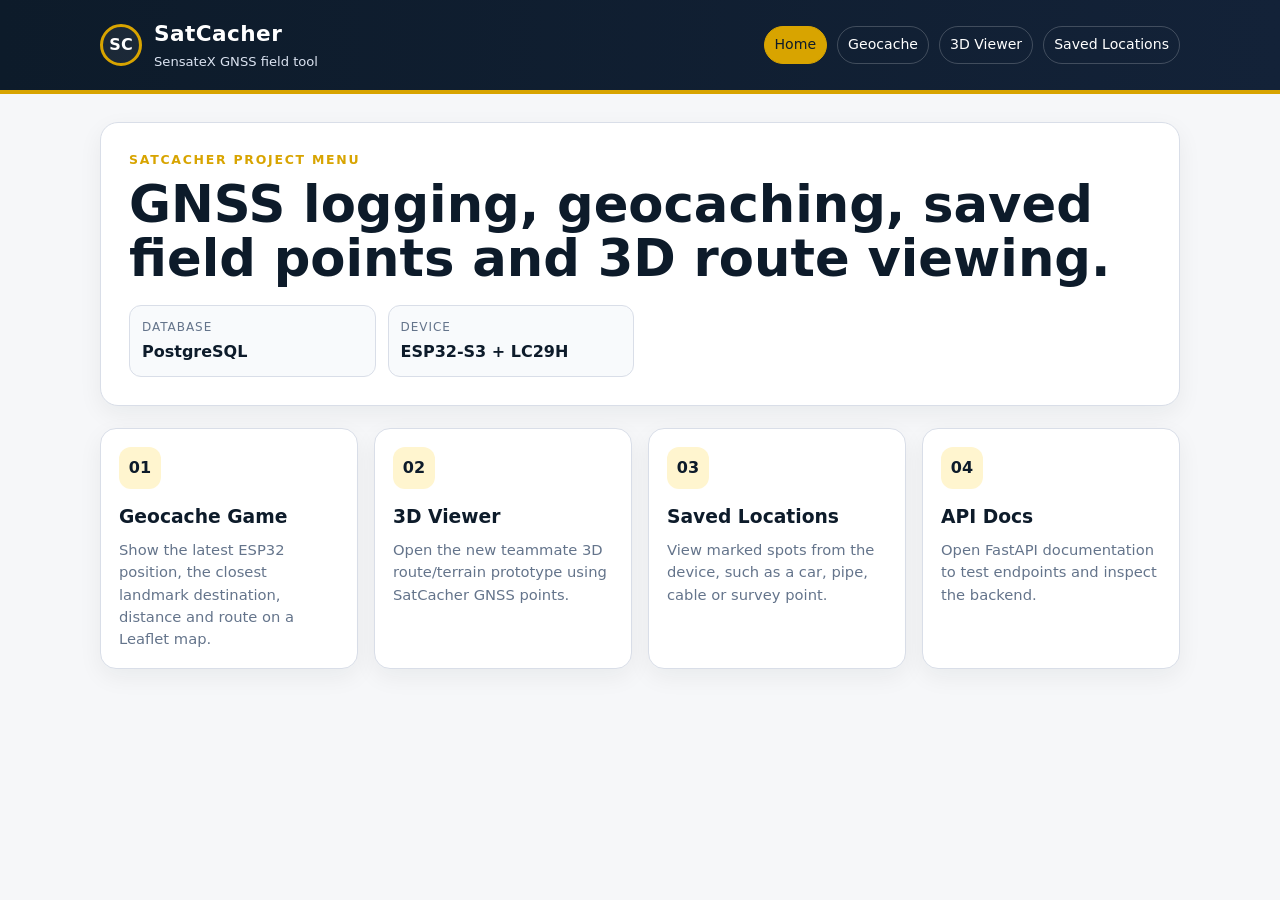
<file: Web/frontend/index.html>
<!DOCTYPE html>
<html lang="en">
<head>
  <meta charset="UTF-8" />
  <meta name="viewport" content="width=device-width, initial-scale=1.0" />
  <title>SatCacher</title>
  <link rel="stylesheet" href="css/style.css" />
</head>
<body>
  <header class="site-header">
    <div class="header-inner">
      <div class="brand">
        <div class="logo-mark">SC</div>
        <div>
          <h1>SatCacher</h1>
          <p>SensateX GNSS field tool</p>
        </div>
      </div>
      <nav class="top-nav">
        <a class="active" href="index.html">Home</a>
        <a href="geocache.html">Geocache</a>
        <a href="terrain.html">3D Viewer</a>
        <a href="saved-locations.html">Saved Locations</a>
      </nav>
    </div>
  </header>

  <main class="container">
    <section class="hero">
      <div class="hero-kicker">SatCacher project menu</div>
      <h2>GNSS logging, geocaching, saved field points and 3D route viewing.</h2>

      <div class="status-strip">
        <div class="status-pill"><span>Database</span><b>PostgreSQL</b></div>
        <div class="status-pill"><span>Device</span><b>ESP32-S3 + LC29H</b></div>
      </div>
    </section>

    <section class="menu-grid" aria-label="SatCacher features">
      <a class="menu-card" href="geocache.html">
        <div class="menu-icon">01</div>
        <h3>Geocache Game</h3>
        <p>Show the latest ESP32 position, the closest landmark destination, distance and route on a Leaflet map.</p>
      </a>
      <a class="menu-card" href="terrain.html">
        <div class="menu-icon">02</div>
        <h3>3D Viewer</h3>
        <p>Open the new teammate 3D route/terrain prototype using SatCacher GNSS points.</p>
      </a>
      <a class="menu-card" href="saved-locations.html">
        <div class="menu-icon">03</div>
        <h3>Saved Locations</h3>
        <p>View marked spots from the device, such as a car, pipe, cable or survey point.</p>
      </a>
      <a class="menu-card" id="docsLink" href="http://localhost:8000/docs" target="_blank" rel="noreferrer">
        <div class="menu-icon">04</div>
        <h3>API Docs</h3>
        <p>Open FastAPI documentation to test endpoints and inspect the backend.</p>
      </a>
    </section>
  </main>

  <script src="js/config.js"></script>
  <script>
    document.getElementById('apiHost').textContent = API_BASE_URL.replace('http://', '');
    document.getElementById('docsLink').href = apiDocsUrl();
  </script>
</body>
</html>
</file>
<file: Web/frontend/css/style.css>
:root {
  --navy: #0d1b2a;
  --navy-2: #132238;
  --gold: #d8a400;
  --gold-2: #f2c230;
  --paper: #f6f7f9;
  --card: #ffffff;
  --line: #d9dee8;
  --text: #1d2633;
  --muted: #64748b;
  --green: #198754;
  --red: #c43d3d;
  --blue: #1f6fb2;
  --orange: #c77700;
  --purple: #6f42c1;
}

* { box-sizing: border-box; }
html, body { margin: 0; min-height: 100%; }
body {
  font-family: system-ui, -apple-system, BlinkMacSystemFont, "Segoe UI", sans-serif;
  background: var(--paper);
  color: var(--text);
  line-height: 1.5;
}

a { color: inherit; }
.site-header {
  background: linear-gradient(90deg, var(--navy), var(--navy-2));
  color: white;
  border-bottom: 4px solid var(--gold);
}
.header-inner {
  max-width: 1120px;
  margin: 0 auto;
  padding: 18px 20px;
  display: flex;
  align-items: center;
  justify-content: space-between;
  gap: 18px;
}
.brand { display: flex; align-items: center; gap: 12px; }
.logo-mark {
  width: 42px; height: 42px; border-radius: 50%;
  border: 3px solid var(--gold);
  display: grid; place-items: center;
  font-weight: 800;
  background: rgba(255,255,255,0.06);
}
.brand h1 { font-size: 1.35rem; margin: 0; letter-spacing: 0.02em; }
.brand p { margin: 2px 0 0; font-size: 0.82rem; color: #dce4f2; }
.top-nav { display: flex; gap: 10px; flex-wrap: wrap; }
.top-nav a {
  color: white; text-decoration: none; font-size: 0.88rem;
  border: 1px solid rgba(255,255,255,0.2);
  padding: 7px 10px; border-radius: 999px;
}
.top-nav a:hover, .top-nav a.active { background: var(--gold); color: var(--navy); border-color: var(--gold); }

.container { max-width: 1120px; margin: 0 auto; padding: 28px 20px; }
.hero {
  background: var(--card);
  border: 1px solid var(--line);
  border-radius: 18px;
  padding: 28px;
  box-shadow: 0 8px 25px rgba(13,27,42,0.06);
}
.hero-kicker { color: var(--gold); text-transform: uppercase; letter-spacing: 0.14em; font-size: 0.78rem; font-weight: 800; margin-bottom: 8px; }
.hero h2 { margin: 0; font-size: clamp(2rem, 4vw, 3.2rem); line-height: 1.05; color: var(--navy); }
.hero p { max-width: 720px; color: var(--muted); margin: 14px 0 0; font-size: 1.02rem; }
.status-strip {
  display: grid; grid-template-columns: repeat(4, minmax(0, 1fr)); gap: 12px;
  margin-top: 20px;
}
.status-pill { background: #f8fafc; border: 1px solid var(--line); border-radius: 12px; padding: 12px; }
.status-pill span { display: block; color: var(--muted); font-size: 0.75rem; text-transform: uppercase; letter-spacing: 0.08em; }
.status-pill b { display: block; margin-top: 4px; color: var(--navy); }

.menu-grid { display: grid; grid-template-columns: repeat(4, minmax(0, 1fr)); gap: 16px; margin-top: 22px; }
.menu-card {
  display: block; text-decoration: none;
  background: var(--card); border: 1px solid var(--line); border-radius: 16px;
  padding: 18px; min-height: 170px;
  box-shadow: 0 8px 25px rgba(13,27,42,0.06);
  transition: transform 0.15s ease, border-color 0.15s ease, box-shadow 0.15s ease;
}
.menu-card:hover { transform: translateY(-2px); border-color: var(--gold); box-shadow: 0 12px 30px rgba(13,27,42,0.1); }
.menu-icon { width: 42px; height: 42px; border-radius: 12px; background: #fff5cf; color: var(--navy); display: grid; place-items: center; font-weight: 900; margin-bottom: 14px; }
.menu-card h3 { margin: 0 0 8px; color: var(--navy); }
.menu-card p { margin: 0; color: var(--muted); font-size: 0.92rem; }

.page-title { display: flex; align-items: end; justify-content: space-between; gap: 14px; margin-bottom: 18px; }
.page-title h2 { margin: 0; color: var(--navy); font-size: 2rem; }
.page-title p { margin: 6px 0 0; color: var(--muted); }
.page-layout { display: grid; grid-template-columns: 1fr 360px; gap: 18px; }
.map-panel { background: var(--card); border: 1px solid var(--line); border-radius: 16px; overflow: hidden; min-height: 620px; }
.map { width: 100%; height: 620px; }
.side-panel { display: grid; gap: 14px; align-content: start; }
.card { background: var(--card); border: 1px solid var(--line); border-radius: 16px; padding: 16px; box-shadow: 0 8px 25px rgba(13,27,42,0.05); }
.card h3 { margin: 0 0 10px; color: var(--navy); }
.small-label { color: var(--muted); font-size: 0.72rem; text-transform: uppercase; letter-spacing: 0.08em; }
.big-value { color: var(--navy); font-size: 1.4rem; font-weight: 800; margin: 4px 0; word-break: break-word; }
.data-grid { display: grid; grid-template-columns: 1fr 1fr; gap: 8px; }
.data-cell { background: #f8fafc; border: 1px solid var(--line); border-radius: 10px; padding: 9px; }
.data-cell span { display:block; color: var(--muted); font-size: 0.72rem; }
.data-cell b { display:block; color: var(--navy); margin-top: 3px; }
.command-box { border-left: 6px solid var(--gold); }
.command-box.green { border-left-color: var(--green); }
.command-box.red { border-left-color: var(--red); }
.command-box.blue { border-left-color: var(--blue); }
.command-box.orange { border-left-color: var(--orange); }
.command-box.yellow { border-left-color: var(--gold); }

.btn, button {
  border: none; border-radius: 10px; padding: 10px 12px;
  background: var(--gold); color: var(--navy); font-weight: 800;
  cursor: pointer; text-decoration: none; display: inline-block;
}
.btn.secondary, button.secondary { background: #e9eef5; color: var(--navy); }
.btn.danger, button.danger { background: #f7d7d7; color: #7c1f1f; }
.btn-row { display:flex; gap:8px; flex-wrap: wrap; }
input, select, textarea {
  width: 100%; border: 1px solid var(--line); border-radius: 10px; padding: 10px;
  font: inherit; background: white; color: var(--text);
}
label { display: block; margin: 10px 0 5px; font-size: 0.86rem; color: var(--muted); }
.table-wrap { overflow:auto; max-height: 360px; border:1px solid var(--line); border-radius: 12px; }
table { width:100%; border-collapse: collapse; font-size: 0.85rem; background:white; }
th,td { padding: 10px; border-bottom: 1px solid var(--line); text-align:left; white-space: nowrap; }
th { background: var(--navy); color:white; position: sticky; top:0; }
.marker-dot { width: 18px; height: 18px; border-radius:50%; border:3px solid white; box-shadow:0 2px 8px rgba(0,0,0,0.35); }
.marker-car { background: var(--blue); }
.marker-pipe { background: var(--orange); }
.marker-cable { background: var(--purple); }
.marker-survey { background: var(--green); }
.marker-construction { background: var(--red); }
.marker-marker, .marker-other { background: var(--gold); }
.footer-note { color: var(--muted); font-size: 0.88rem; margin-top: 22px; }

@media (max-width: 980px) {
  .menu-grid { grid-template-columns: repeat(2, minmax(0, 1fr)); }
  .page-layout { grid-template-columns: 1fr; }
  .map-panel, .map { min-height: 460px; height: 460px; }
  .status-strip { grid-template-columns: repeat(2, minmax(0, 1fr)); }
}
@media (max-width: 620px) {
  .header-inner { align-items: flex-start; flex-direction: column; }
  .menu-grid { grid-template-columns: 1fr; }
  .status-strip { grid-template-columns: 1fr; }
  .hero { padding: 20px; }
}
</file>
